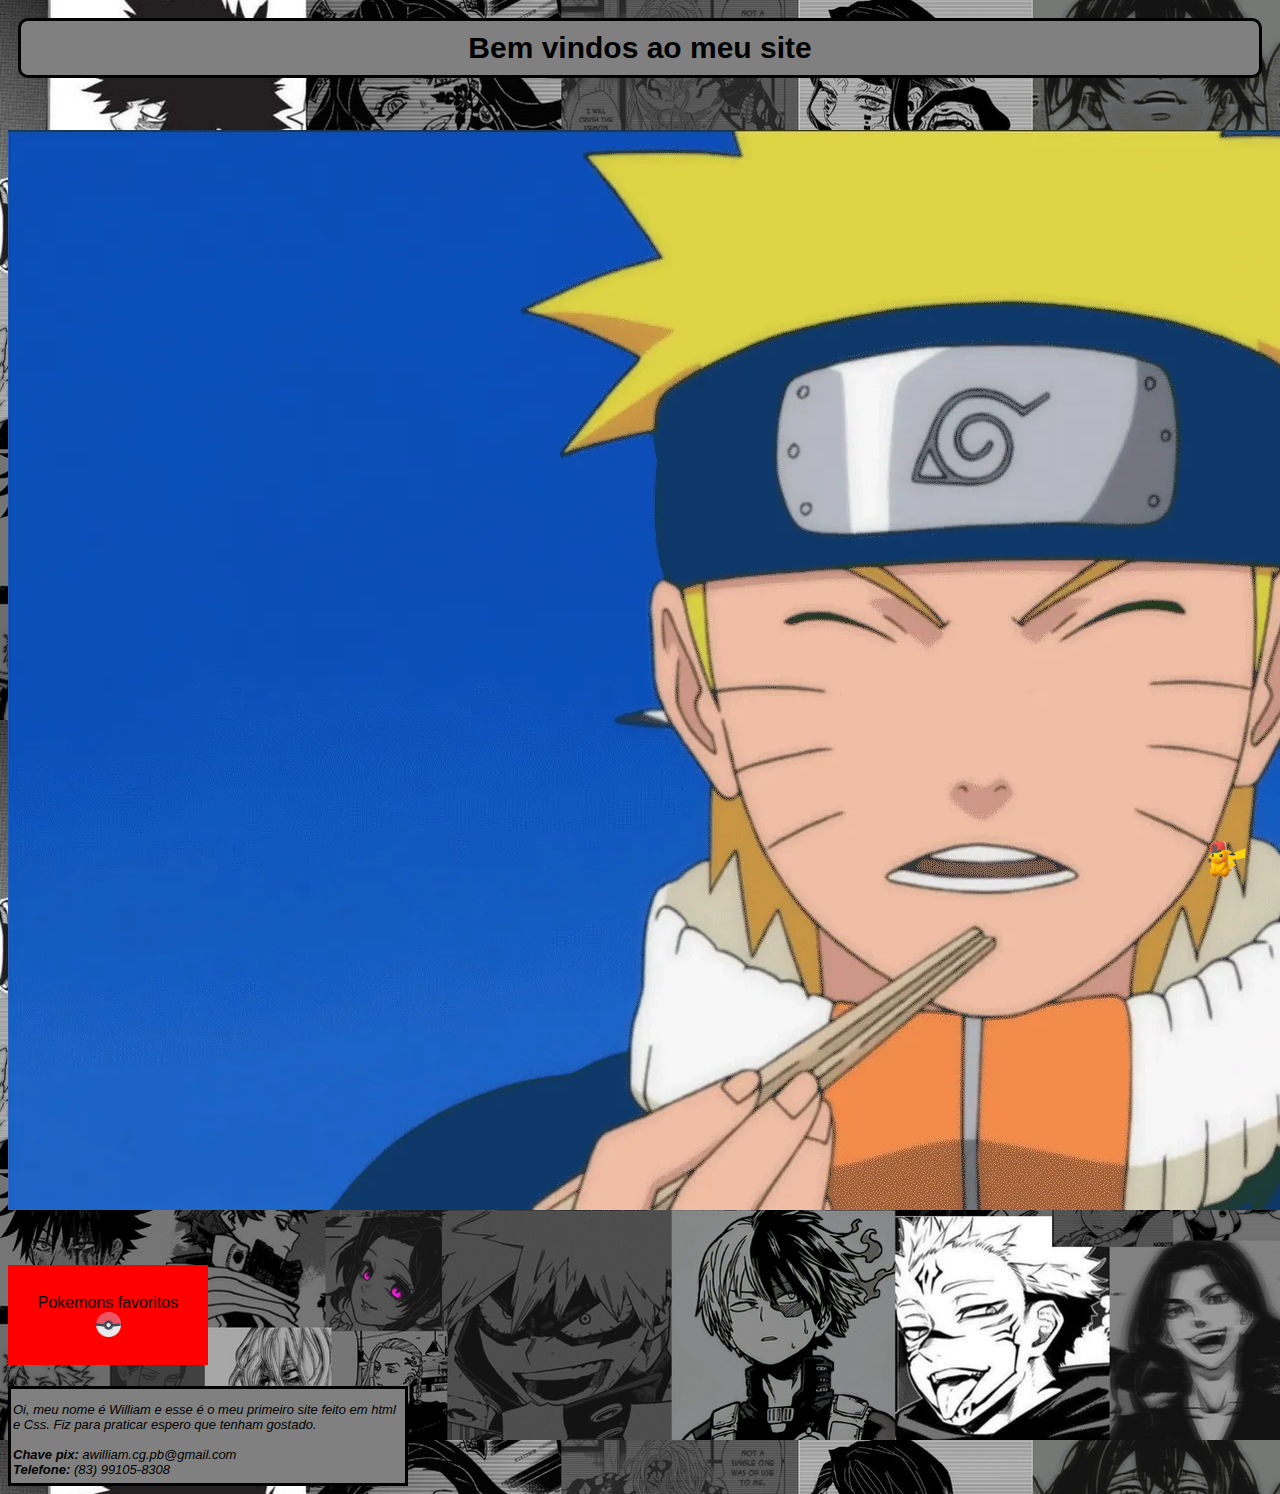
<file: index.html>
<!DOCTYPE html>
<html lang="pt">
<head>
    <meta charset="UTF-8">
    <meta name="viewport" content="width=device-width, initial-scale=1.0">
    <title>Will site</title>
    <link rel="stylesheet" href="css/style.css">
</head>
<body>
    <header>
        <h1>Bem vindos ao meu site</h1>
        <hr>
        <hr>
        <img src="Assets/Naruto_Capa.webp" alt="">
        <hr>
    </header>
    <hr>
    <hr>
    <a href="pok_favoritos.html" target="_self">
    <div class="Caixa"><span>Pokemons favoritos </span><img src="Assets/pokebola.png" alt="pokeball" class="pokebola"></div>
    </a>
    <hr>
<img src="Assets/pikachu.png" alt="Pikachu" class="girar">
<footer>
    <div class="Box">
        <p><i>Oi, meu nome é William e esse é o meu primeiro site feito em html e Css. Fiz para praticar espero que tenham gostado.<br> <br>
            <strong>Chave pix:</strong> awilliam.cg.pb@gmail.com<br>
            <strong>Telefone:</strong> (83) 99105-8308</i>
            
        </p>
    </div>
</footer>
</body>
</html>
</file>
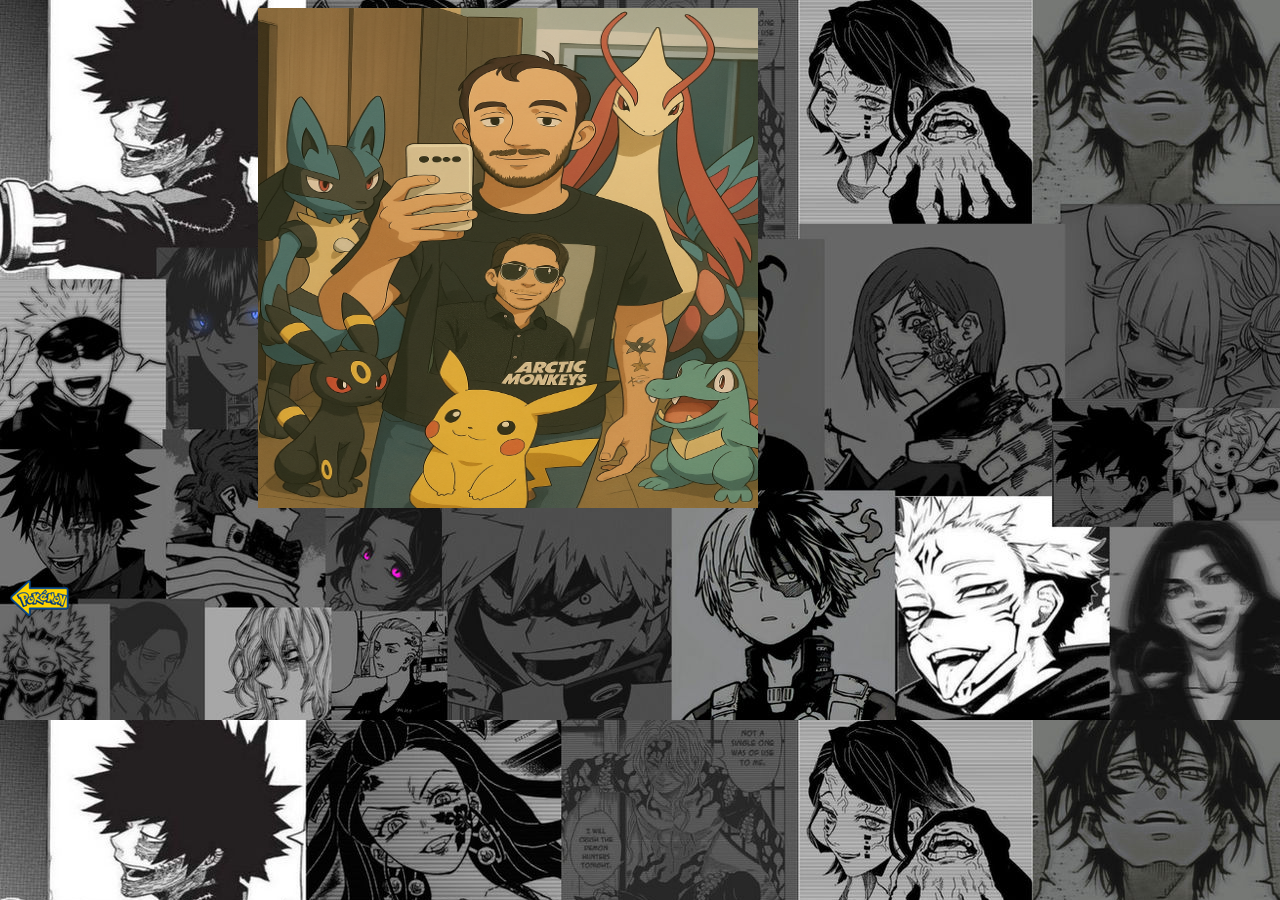
<file: pok_favoritos.html>
<!DOCTYPE html>
<html lang="en">
<head>
    <meta charset="UTF-8">
    <meta name="viewport" content="width=device-width, initial-scale=1.0">
    <title>5 Favoritos</title>
    <link rel="stylesheet" href="css/favoritos.css">
</head>
<body>
    <header><img src="Assets/equipe.png" alt="sixpoks" class="foto"></header>
    <br>
    <br>
    <br>
    <a href="index.html">
        <img src="Assets/seta.png" alt="setinha">
    </a>
</body>
</html>
</file>
<file: css/style.css>
*{
    box-sizing: border-box;
}

body {
    font-family: Arial, sans-serif;
    background-image: url('../Assets/background.jpg');
}

header {
    display: flex;
    flex-direction: column;
}

hr {
    border: none;
    height: 5px;
}

img {
    display: block;
    margin: 0 auto;
    max-wight: 100%;
    height: auto;
}

h1 {
    text-align: center;
    border-style: solid;
    font-size: 30px;
    background-color: gray;
    margin: 10px;
    padding: 10px;
    border-radius: 10px;
}

h1:hover {
    box-shadow: 5px 5px 15px rgba(0, 0, 0, 0.5);
}

.Caixa {
    color: black;
    text-align: center;
    background-color: red;
    width: 200px;
    height: 100px;
    transition: 0.3s;
    cursor: pointer;
    
    display: flex;
    flex-direction: column;
    align-items: center;
    justify-content: center;
}

.pokebola {
    height: 25px;
    width: 25px;
}

.Caixa:hover {
    box-shadow: 5px 5px 15px rgba(0, 0, 0, 0.5);
}

.girar {
    width: 100px;
    height: 100px;
    animation: gira360 4s linear infinite;
    
    position: fixed; 
    
    bottom: 10px;
    right: 10px;
}

@keyframes gira360 {
    from {
        transform: rotate(0deg);
    }
    to {
        transform: rotate(360deg);
    }
}

a {
    text-decoration: none;
    display: block;
    width: 200px;
}

.Box {
    font-size: 13px;
    border-style: solid;
    height: 100px;
    width: 400px;
    background-color: grey;
    padding-left: 2px;
}
</file>
<file: css/favoritos.css>
body{
    background-image: url('../Assets/background.jpg');
}

.foto{
    padding-left: 250px;
    height: 500px;
    width: 500px;
}
</file>
